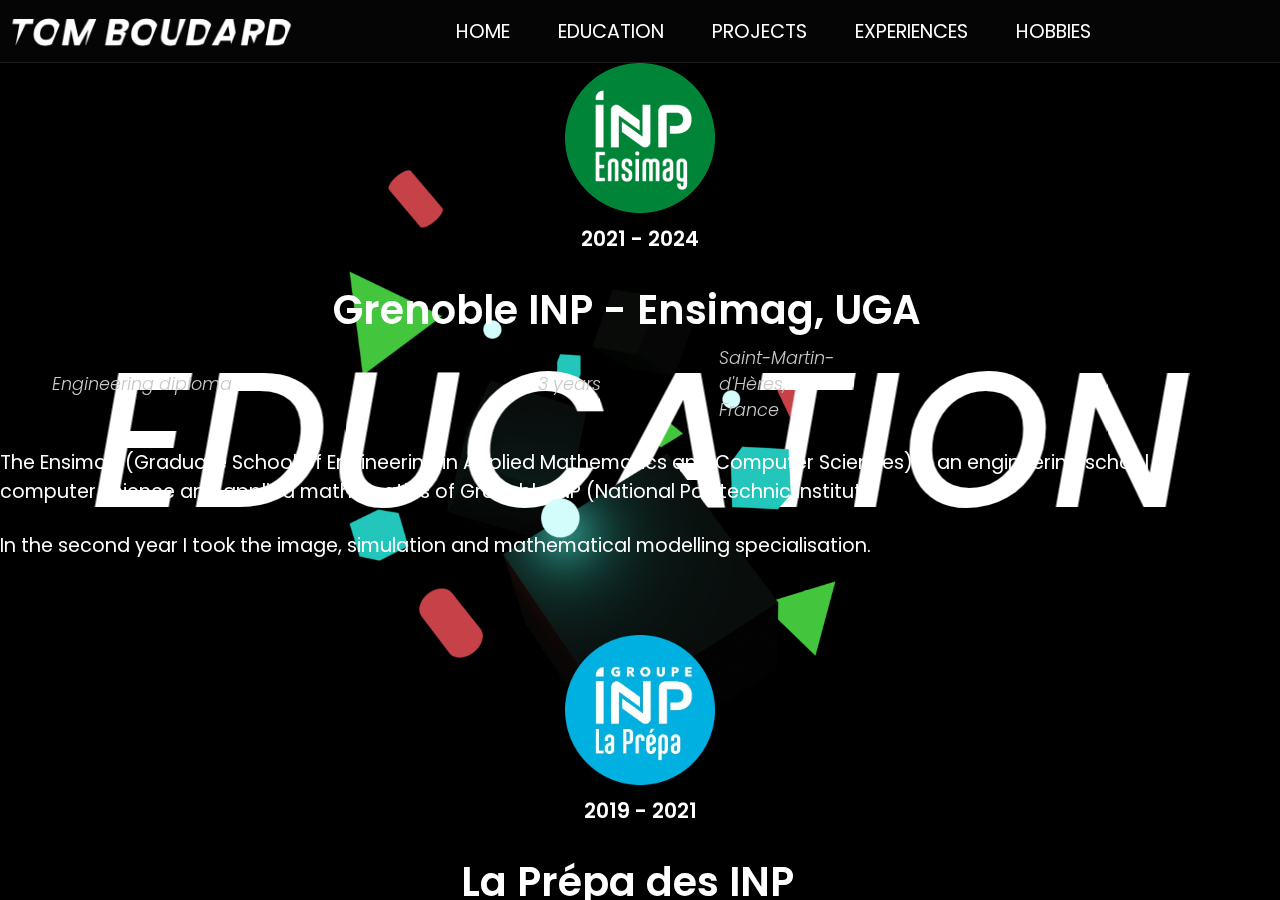
<file: education.html>
<!DOCTYPE html>
<html lang="en">
<head>
    <meta charset="UTF-8">
    <meta http-equiv="X-UA-Compatible" content="IE=edge">
    <meta name="viewport" content="width=device-width, initial-scale=1.0">
    <title>Tom Boudard</title>
    <link rel="stylesheet" href="https://cdnjs.cloudflare.com/ajax/libs/font-awesome/6.2.1/css/all.min.css" integrity="sha512-MV7K8+y+gLIBoVD59lQIYicR65iaqukzvf/nwasF0nqhPay5w/9lJmVM2hMDcnK1OnMGCdVK+iQrJ7lzPJQd1w==" crossorigin="anonymous" referrerpolicy="no-referrer" />
    <link rel="shortcut icon" href="assets/Icone_01.png">
    <link rel="stylesheet" href="style_secondary.css">
</head>
<body>
    <header>
        <img src="assets/Icone_03.png" alt="Tom Boudard" class="logo">
        <ul class="navbar-menu">
            <li class="navbar-item">
                <a href="index.html" class="navbar-link">
                    <i class="fa-solid fa-house navbar-icon"></i>
                    <span class="navbar-title">Home</span>
                </a>
            </li>
            <li class="navbar-item">
                <a href="education.html" class="navbar-link">
                    <i class="fa-solid fa-graduation-cap navbar-icon"></i>
                    <span class="navbar-title">Education</span>
                </a>
            </li>
            <li class="navbar-item">
                <a href="projects.html" class="navbar-link">
                    <i class="fa-solid fa-folder-open navbar-icon"></i>
                    <span class="navbar-title">Projects</span>
                </a>
            </li>
            <li class="navbar-item">
                <a href="experiences.html" class="navbar-link">
                    <i class="fa-solid fa-chart-simple navbar-icon"></i>
                    <span class="navbar-title">Experiences</span>
                </a>
            </li>
            <li class="navbar-item">
                <a href="hobbies.html" class="navbar-link">
                    <i class="fa-solid fa-music navbar-icon"></i>
                    <span class="navbar-title">Hobbies</span>
                </a>
            </li>
        </ul>
    </header>
    <main>
        <!-- <img src="assets/1080p/Background_01.png" data-speedx="0" data-speedy="0" data-speedz="0" data-left="0" data-rotation="0" class="parallax Background"> -->
        <img src="assets/1080p/Sphere_03.png" data-speedx="0.03" data-speedy="0.01" data-speedz="0.1" data-left="1" data-rotation="0.3" class="parallax Sphere_03">
        <img src="assets/1080p/Cube_05.png" data-speedx="0.04" data-speedy="0.02" data-speedz="0.11" data-left="1" data-rotation="0.31" class="parallax Cube_05">
        <img src="assets/1080p/Cylinder_03.png" data-speedx="0.05" data-speedy="0.03" data-speedz="0.12" data-left="-1" data-rotation="0.32" class="parallax Cylinder_03">
        <img src="assets/1080p/Pyramid_03.png" data-speedx="0.06" data-speedy="0.04" data-speedz="0.13" data-left="-1" data-rotation="0.33" class="parallax Pyramid_03">
        <img src="assets/1080p/Cylinder_02.png" data-speedx="0.07" data-speedy="0.05" data-speedz="0.14" data-left="1" data-rotation="0.34" class="parallax Cylinder_02">
        <img src="assets/1080p/Cube_03.png" data-speedx="0.08" data-speedy="0.06" data-speedz="0.15" data-left="1" data-rotation="0.35" class="parallax Cube_03">
        <img src="assets/1080p/Sphere_02.png" data-speedx="0.09" data-speedy="0.07" data-speedz="0.16" data-left="-1" data-rotation="0.36" class="parallax Sphere_02">
        <img src="assets/1080p/Cube_06.png" data-speedx="0.1" data-speedy="0.08" data-speedz="0.17" data-left="1" data-rotation="0.37" class="parallax Cube_06">
        <img src="assets/1080p/Cube_02.png" data-speedx="0.12" data-speedy="0.09" data-speedz="0.18" data-left="1" data-rotation="0.38" class="parallax Cube_02">
        <div data-speedx="0.13" data-speedy="0.11" data-speedz="0" data-left="0" data-rotation="0" class="text parallax">
            <h1>Education</h1>
        </div>
        <img src="assets/1080p/Pyramid_01.png" data-speedx="0.11" data-speedy="0.1" data-speedz="0.19" data-left="1" data-rotation="0.39" class="parallax Pyramid_01">
        <img src="assets/1080p/Cube_04.png" data-speedx="0.14" data-speedy="0.11" data-speedz="0.2" data-left="-1" data-rotation="0.4" class="parallax Cube_04">
        <img src="assets/1080p/Pyramid_02.png" data-speedx="0.145" data-speedy="0.115" data-speedz="0.21" data-left="-1" data-rotation="0.41" class="parallax Pyramid_02">
        <img src="assets/1080p/Cube_01.png" data-speedx="0.15" data-speedy="0.12" data-speedz="0.22" data-left="1" data-rotation="0.42" class="parallax Cube_01">
        <img src="assets/1080p/Sphere_01.png" data-speedx="0.16" data-speedy="0.13" data-speedz="0.23" data-left="1" data-rotation="0.43" class="parallax Sphere_01">
        <img src="assets/1080p/Cylinder_01.png" data-speedx="0.17" data-speedy="0.14" data-speedz="0.24" data-left="1" data-rotation="0.44" class="parallax Cylinder_01">
        <div class="main_content">
            <div class="frame">
                <div class="resume">
                    <img src="assets/EnsimagCircle.png" alt="Ensimag" class="photo">
                    <span>2021 - 2024</span>
                </div>
                <div class="content">
                    <h2>Grenoble INP - Ensimag, UGA</h2>
                        <div class="summary education_summary">
                            <i class="fa-solid fa-graduation-cap"></i><h4> Engineering diploma</h4>
                            <i class="fa-solid fa-hourglass-half"></i><h4> 3 years</h4>
                            <i class="fa-solid fa-location-dot"></i><h4> Saint-Martin-d'Hères, France</h4>
                        </div>
                    <h3>The Ensimag (Graduate School of Engineering in Applied Mathematics and Computer Sciences) is an engineering school of computer science and applied mathematics of Grenoble INP (National Polytechnic Institut).</h3>
                    <h3>In the second year I took the image, simulation and mathematical modelling specialisation.</h3>
                </div>
            </div>
            <div class="frame">
                <div class="resume">
                    <img src="assets/CPPCircle.png" alt="La Prépa des INP - Grenoble" class="photo">
                    <span>2019 - 2021</span>
                </div>
                <div class="content">
                    <h2>La Prépa des INP</h2>
                        <div class="summary education_summary">
                            <i></i><h4> </h4>
                            <i class="fa-solid fa-hourglass-half"></i><h4> 2 years</h4>
                            <i class="fa-solid fa-location-dot"></i><h4> Saint-Martin-d'Hères, France</h4>
                        </div>
                    <h3>La Prépa des INP (National Polytechnic Institut) is a generalist scientific preparatory class in order to access to an engineering school.</h3>
                    <h3>The main subjects studied were mathematics (analysis, algebra, ...), physics (mechanics, electricity, optics, ...), computer science, chemistry (organic, thermochemistry, crystallography, ...), english, spanish and many more.</h3>
                </div>
            </div>
            <div class="frame">
                <div class="resume">
                    <img src="assets/SaintEtienne.png" alt="Groupe Scolaire Saint Etienne" class="photo">
                    <span>2016 - 2019</span>
                </div>
                <div class="content">
                    <h2>High School Saint Etienne</h2>
                        <div class="summary education_summary">
                            <i class="fa-solid fa-graduation-cap"></i><h4> General scientific baccalaureate</h4>
                            <i class="fa-solid fa-hourglass-half"></i><h4> 3 years</h4>
                            <i class="fa-solid fa-location-dot"></i><h4> Sens, France</h4>
                        </div>
                    <h3>General scientific baccalaureate with
                        option earth and life sciences and speciality
                        mathematics, passed with merit.
                    </h3>
                </div>
            </div>
        </div>
    </main>
    <script src="js/app.js"></script>
</body>
</html>
</file>
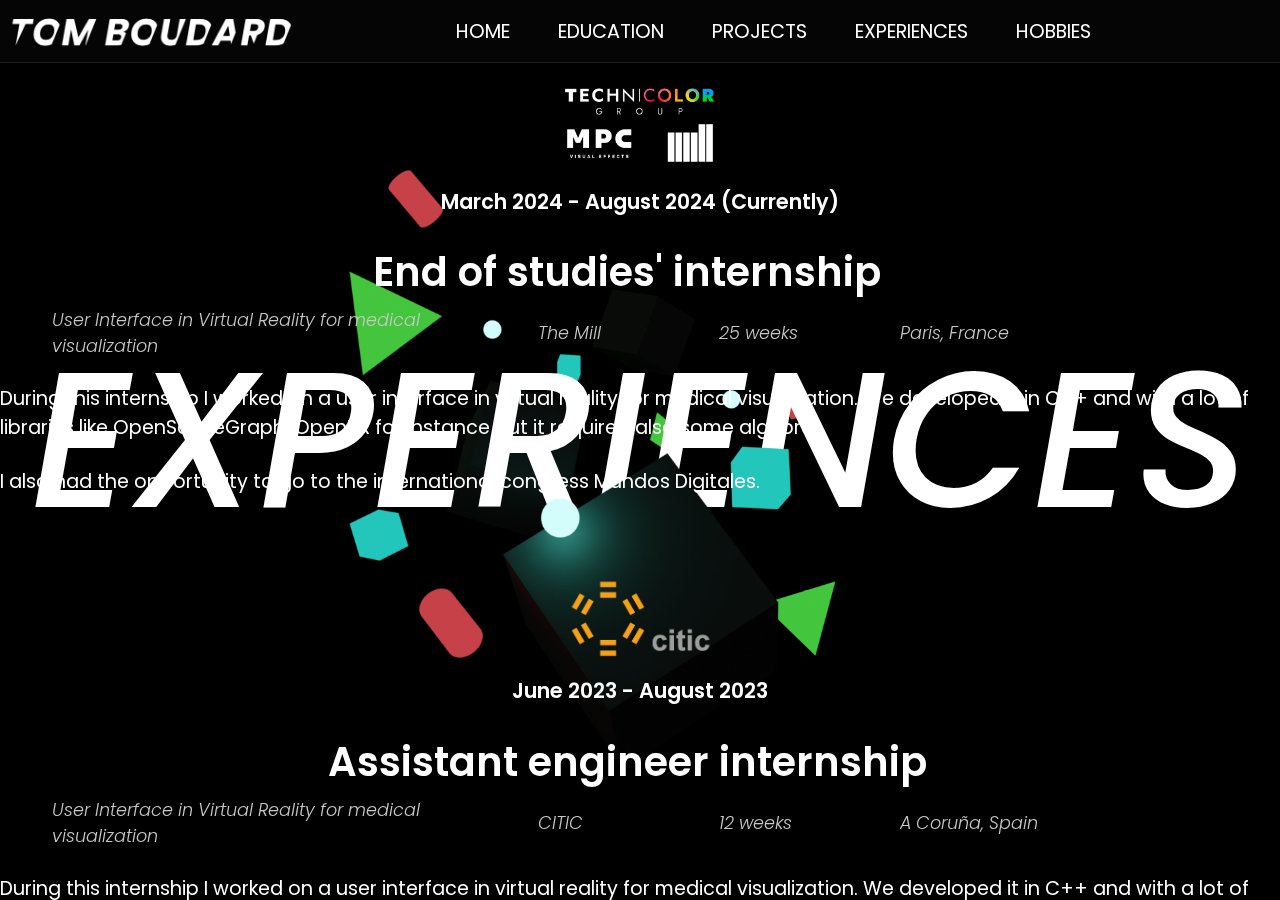
<file: experiences.html>
<!DOCTYPE html>
<html lang="en">
<head>
    <meta charset="UTF-8">
    <meta http-equiv="X-UA-Compatible" content="IE=edge">
    <meta name="viewport" content="width=device-width, initial-scale=1.0">
    <title>Tom Boudard</title>
    <link rel="stylesheet" href="https://cdnjs.cloudflare.com/ajax/libs/font-awesome/6.2.1/css/all.min.css" integrity="sha512-MV7K8+y+gLIBoVD59lQIYicR65iaqukzvf/nwasF0nqhPay5w/9lJmVM2hMDcnK1OnMGCdVK+iQrJ7lzPJQd1w==" crossorigin="anonymous" referrerpolicy="no-referrer" />
    <link rel="shortcut icon" href="assets/Icone_01.png">
    <link rel="stylesheet" href="style_secondary.css">
</head>
<body>
    <header>
        <img src="assets/Icone_03.png" alt="Tom Boudard" class="logo">
        <ul class="navbar-menu">
            <li class="navbar-item">
                <a href="index.html" class="navbar-link">
                    <i class="fa-solid fa-house navbar-icon"></i>
                    <span class="navbar-title">Home</span>
                </a>
            </li>
            <li class="navbar-item">
                <a href="education.html" class="navbar-link">
                    <i class="fa-solid fa-graduation-cap navbar-icon"></i>
                    <span class="navbar-title">Education</span>
                </a>
            </li>
            <li class="navbar-item">
                <a href="projects.html" class="navbar-link">
                    <i class="fa-solid fa-folder-open navbar-icon"></i>
                    <span class="navbar-title">Projects</span>
                </a>
            </li>
            <li class="navbar-item">
                <a href="experiences.html" class="navbar-link">
                    <i class="fa-solid fa-chart-simple navbar-icon"></i>
                    <span class="navbar-title">Experiences</span>
                </a>
            </li>
            <li class="navbar-item">
                <a href="hobbies.html" class="navbar-link">
                    <i class="fa-solid fa-music navbar-icon"></i>
                    <span class="navbar-title">Hobbies</span>
                </a>
            </li>
        </ul>
    </header>
    <main>
        <!-- <img src="assets/1080p/Background_01.png" data-speedx="0" data-speedy="0" data-speedz="0" data-left="0" data-rotation="0" class="parallax Background"> -->
        <img src="assets/1080p/Sphere_03.png" data-speedx="0.03" data-speedy="0.01" data-speedz="0.1" data-left="1" data-rotation="0.3" class="parallax Sphere_03">
        <img src="assets/1080p/Cube_05.png" data-speedx="0.04" data-speedy="0.02" data-speedz="0.11" data-left="1" data-rotation="0.31" class="parallax Cube_05">
        <img src="assets/1080p/Cylinder_03.png" data-speedx="0.05" data-speedy="0.03" data-speedz="0.12" data-left="-1" data-rotation="0.32" class="parallax Cylinder_03">
        <img src="assets/1080p/Pyramid_03.png" data-speedx="0.06" data-speedy="0.04" data-speedz="0.13" data-left="-1" data-rotation="0.33" class="parallax Pyramid_03">
        <img src="assets/1080p/Cylinder_02.png" data-speedx="0.07" data-speedy="0.05" data-speedz="0.14" data-left="1" data-rotation="0.34" class="parallax Cylinder_02">
        <img src="assets/1080p/Cube_03.png" data-speedx="0.08" data-speedy="0.06" data-speedz="0.15" data-left="1" data-rotation="0.35" class="parallax Cube_03">
        <img src="assets/1080p/Sphere_02.png" data-speedx="0.09" data-speedy="0.07" data-speedz="0.16" data-left="-1" data-rotation="0.36" class="parallax Sphere_02">
        <img src="assets/1080p/Cube_06.png" data-speedx="0.1" data-speedy="0.08" data-speedz="0.17" data-left="1" data-rotation="0.37" class="parallax Cube_06">
        <img src="assets/1080p/Cube_02.png" data-speedx="0.12" data-speedy="0.09" data-speedz="0.18" data-left="1" data-rotation="0.38" class="parallax Cube_02">
        <div data-speedx="0.13" data-speedy="0.11" data-speedz="0" data-left="0" data-rotation="0" class="text parallax">
            <h1>Experiences</h1>
        </div>
        <img src="assets/1080p/Pyramid_01.png" data-speedx="0.11" data-speedy="0.1" data-speedz="0.19" data-left="1" data-rotation="0.39" class="parallax Pyramid_01">
        <img src="assets/1080p/Cube_04.png" data-speedx="0.14" data-speedy="0.11" data-speedz="0.2" data-left="-1" data-rotation="0.4" class="parallax Cube_04">
        <img src="assets/1080p/Pyramid_02.png" data-speedx="0.145" data-speedy="0.115" data-speedz="0.21" data-left="-1" data-rotation="0.41" class="parallax Pyramid_02">
        <img src="assets/1080p/Cube_01.png" data-speedx="0.15" data-speedy="0.12" data-speedz="0.22" data-left="1" data-rotation="0.42" class="parallax Cube_01">
        <img src="assets/1080p/Sphere_01.png" data-speedx="0.16" data-speedy="0.13" data-speedz="0.23" data-left="1" data-rotation="0.43" class="parallax Sphere_01">
        <img src="assets/1080p/Cylinder_01.png" data-speedx="0.17" data-speedy="0.14" data-speedz="0.24" data-left="1" data-rotation="0.44" class="parallax Cylinder_01">
        <div class="main_content">
            <div class="frame">
                <div class="resume">
                    <img src="assets/Technicolor.png" alt="Technicolor Group" class="photo">
                    <span>March 2024 - August 2024 (Currently)</span>
                </div>
                <div class="content">
                    <h2>End of studies' internship</h2>
                    <div class="summary experiences_summary">
                        <i class="fa-solid fa-book"></i><h4> User Interface in Virtual Reality for medical visualization</h4>
                        <i class="fa-solid fa-building"></i><h4> The Mill</h4>
                        <i class="fa-solid fa-hourglass-half"></i><h4> 25 weeks</h4>
                        <i class="fa-solid fa-location-dot"></i><h4> Paris, France</h4>
                    </div>
                    <h3>During this internship I worked on a user interface in virtual reality for medical visualization. We developed it in C++ and with a lot of libraries like OpenSceneGraph, OpenXR for instance but it required also some algebra.</h3>
                    <h3>I also had the opportunity to go to the international congress Mundos Digitales.</h3>
                </div>
            </div>
            <div class="frame">
                <div class="resume">
                    <img src="assets/CITIC.png" alt="Citic" class="photo">
                    <span>June 2023 - August 2023</span>
                </div>
                <div class="content">
                    <h2>Assistant engineer internship</h2>
                    <div class="summary experiences_summary">
                        <i class="fa-solid fa-book"></i><h4> User Interface in Virtual Reality for medical visualization</h4>
                        <i class="fa-solid fa-building"></i><h4> CITIC</h4>
                        <i class="fa-solid fa-hourglass-half"></i><h4> 12 weeks</h4>
                        <i class="fa-solid fa-location-dot"></i><h4> A Coruña, Spain</h4>
                    </div>
                    <h3>During this internship I worked on a user interface in virtual reality for medical visualization. We developed it in C++ and with a lot of libraries like OpenSceneGraph, OpenXR for instance but it required also some algebra.</h3>
                    <h3>I also had the opportunity to go to the international congress Mundos Digitales.</h3>
                </div>
            </div>
            <div class="frame">
                <div class="resume">
                    <img src="assets/ArturiaWhite.png" alt="Arturia" class="photo">
                    <span>June 2022 - July 2022</span>
                </div>
                <div class="content">
                    <h2>Internship</h2>
                    <div class="summary experiences_summary">
                        <i class="fa-solid fa-book"></i><h4> Stocktake of the aftersales department and repairs of musical units</h4>
                        <i class="fa-solid fa-building"></i><h4> Arturia</h4>
                        <i class="fa-solid fa-hourglass-half"></i><h4>7 weeks</h4>
                        <i class="fa-solid fa-location-dot"></i><h4> Montbonnot-Saint-Martin, France</h4>
                    </div>
                    <h3>During this internship I had the opportunity to learn a lot about how synthesizers work for example, by doing the stocktake of the aftersales department and by repairing musical units.</h3>
                </div>
            </div>
        </div>
    </main>
    <!--    <script src="https://cdnjs.cloudflare.com/ajax/libs/gsap/3.11.5/gsap.min.js"></script>-->
    <script src="js/app.js"></script>
</body>
</html>
</file>
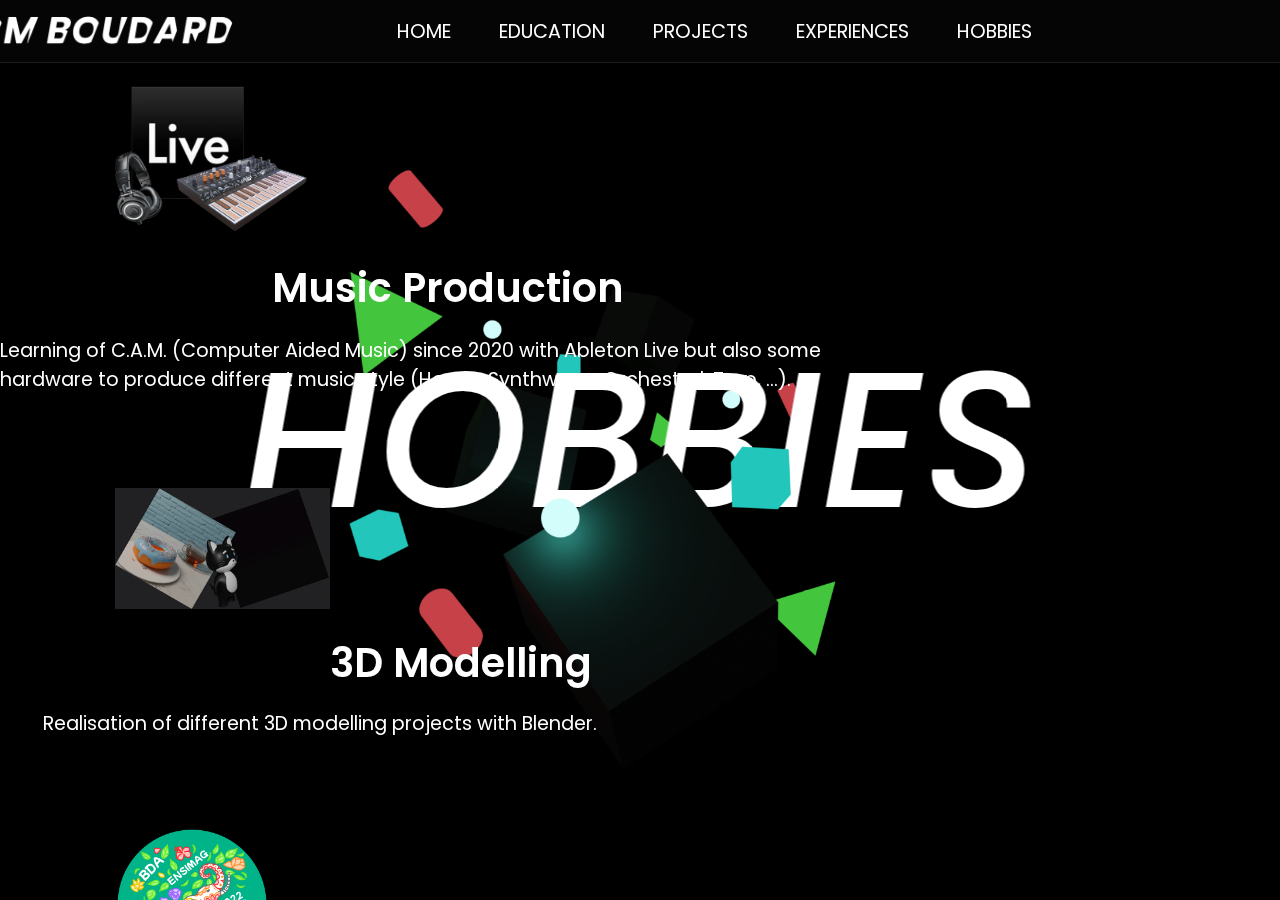
<file: hobbies.html>
<!DOCTYPE html>
<html lang="en">
<head>
    <meta charset="UTF-8">
    <meta http-equiv="X-UA-Compatible" content="IE=edge">
    <meta name="viewport" content="width=device-width, initial-scale=1.0">
    <title>Tom Boudard</title>
    <link rel="stylesheet" href="https://cdnjs.cloudflare.com/ajax/libs/font-awesome/6.2.1/css/all.min.css" integrity="sha512-MV7K8+y+gLIBoVD59lQIYicR65iaqukzvf/nwasF0nqhPay5w/9lJmVM2hMDcnK1OnMGCdVK+iQrJ7lzPJQd1w==" crossorigin="anonymous" referrerpolicy="no-referrer" />
    <link rel="shortcut icon" href="assets/Icone_01.png">
    <link rel="stylesheet" href="style_secondary.css">
</head>
<body>
    <header>
        <nav class="navbar">
            <img src="assets/Icone_03.png" alt="Tom Boudard" class="logo">
            <ul class="navbar-menu">
                <li class="navbar-item">
                    <a href="index.html" class="navbar-link">
                        <i class="fa-solid fa-house navbar-icon"></i>
                        <span class="navbar-title">Home</span>
                    </a>
                </li>
                <li class="navbar-item">
                    <a href="education.html" class="navbar-link">
                        <i class="fa-solid fa-graduation-cap navbar-icon"></i>
                        <span class="navbar-title">Education</span>
                    </a>
                </li>
                <li class="navbar-item">
                    <a href="projects.html" class="navbar-link">
                        <i class="fa-solid fa-folder-open navbar-icon"></i>
                        <span class="navbar-title">Projects</span>
                    </a>
                </li>
                <li class="navbar-item">
                    <a href="experiences.html" class="navbar-link">
                        <i class="fa-solid fa-chart-simple navbar-icon"></i>
                        <span class="navbar-title">Experiences</span>
                    </a>
                </li>
                <li class="navbar-item">
                    <a href="hobbies.html" class="navbar-link">
                        <i class="fa-solid fa-music navbar-icon"></i>
                        <span class="navbar-title">Hobbies</span>
                    </a>
                </li>
            </ul>
        </nav>
    </header>
    <main>
<!--                <img src="assets/1080p/Background_01.png" data-speedx="0" data-speedy="0" data-speedz="0" data-left="0" data-rotation="0" class="parallax Background">-->
        <img src="assets/1080p/Sphere_03.png" data-speedx="0.03" data-speedy="0.01" data-speedz="0.1" data-left="1" data-rotation="0.3" class="parallax Sphere_03">
        <img src="assets/1080p/Cube_05.png" data-speedx="0.04" data-speedy="0.02" data-speedz="0.11" data-left="1" data-rotation="0.31" class="parallax Cube_05">
        <img src="assets/1080p/Cylinder_03.png" data-speedx="0.05" data-speedy="0.03" data-speedz="0.12" data-left="-1" data-rotation="0.32" class="parallax Cylinder_03">
        <img src="assets/1080p/Pyramid_03.png" data-speedx="0.06" data-speedy="0.04" data-speedz="0.13" data-left="-1" data-rotation="0.33" class="parallax Pyramid_03">
        <img src="assets/1080p/Cylinder_02.png" data-speedx="0.07" data-speedy="0.05" data-speedz="0.14" data-left="1" data-rotation="0.34" class="parallax Cylinder_02">
        <img src="assets/1080p/Cube_03.png" data-speedx="0.08" data-speedy="0.06" data-speedz="0.15" data-left="1" data-rotation="0.35" class="parallax Cube_03">
        <img src="assets/1080p/Sphere_02.png" data-speedx="0.09" data-speedy="0.07" data-speedz="0.16" data-left="-1" data-rotation="0.36" class="parallax Sphere_02">
        <img src="assets/1080p/Cube_06.png" data-speedx="0.1" data-speedy="0.08" data-speedz="0.17" data-left="1" data-rotation="0.37" class="parallax Cube_06">
        <img src="assets/1080p/Pyramid_01.png" data-speedx="0.11" data-speedy="0.09" data-speedz="0.18" data-left="1" data-rotation="0.38" class="parallax Pyramid_01">
        <img src="assets/1080p/Cube_02.png" data-speedx="0.12" data-speedy="0.1" data-speedz="0.19" data-left="1" data-rotation="0.39" class="parallax Cube_02">
        <div data-speedx="0.13" data-speedy="0.11" data-speedz="0" data-left="0" data-rotation="0" class="text parallax">
            <h1>Hobbies</h1>
        </div>
        <img src="assets/1080p/Cube_04.png" data-speedx="0.14" data-speedy="0.11" data-speedz="0.2" data-left="-1" data-rotation="0.4" class="parallax Cube_04">
        <img src="assets/1080p/Pyramid_02.png" data-speedx="0.145" data-speedy="0.115" data-speedz="0.21" data-left="-1" data-rotation="0.41" class="parallax Pyramid_02">
        <img src="assets/1080p/Cube_01.png" data-speedx="0.15" data-speedy="0.12" data-speedz="0.22" data-left="1" data-rotation="0.42" class="parallax Cube_01">
        <img src="assets/1080p/Sphere_01.png" data-speedx="0.16" data-speedy="0.13" data-speedz="0.23" data-left="1" data-rotation="0.43" class="parallax Sphere_01">
        <img src="assets/1080p/Cylinder_01.png" data-speedx="0.17" data-speedy="0.14" data-speedz="0.24" data-left="1" data-rotation="0.44" class="parallax Cylinder_01">
        <div class="main_content">
            <div class="frame">
                <div class="resume" style="float:left;width:30%;height:100%;">
                    <img src="assets/CAM.png" alt="CAM" class="photo" style="width: 60%">
                </div>
                <div class="content" style="float:left;width:70%;height:100%;">
                    <h2>Music Production</h2>
                    <h3>Learning of C.A.M. (Computer Aided Music) since 2020 with Ableton Live but also some hardware to produce different music style (House, Synthwave, Orchestral, Trap, ...).</h3>
                </div>
            </div>
            <div class="frame">
                <div class="resume" style="float:left;width:30%;height:100%;">
                    <img src="assets/3DModelling.gif" alt="3D Modelling Gif" class="photo" style="width: 60%">
                </div>
                <div class="content" style="float:left;width:70%;height:100%;">
                    <h2>3D Modelling</h2>
                    <h3>Realisation of different 3D modelling projects with Blender.</h3>
                </div>
            </div>
            <div class="frame">
                <div class="resume" style="float:left;width:30%;height:100%;">
                    <img src="assets/BDAEnsimag.png" alt="BDA Ensimag" class="photo">
                </div>
                <div class="content" style="float:left;width:70%;height:100%;">
                    <h2>Art association of Ensimag</h2>
                    <h3>Member of the 2022-2023's mandate of the art association of Ensimag. The purpose was to organize different events about art for the students of our school.</h3>
                </div>
            </div>
            <div class="frame">
                <div class="resume" style="float:left;width:30%;height:100%;">
                    <i class="fa-solid fa-pen-ruler" style="font-size: 5rem;color: rgba(255,255,255,0.5)"></i>
                </div>
                <div class="content" style="float:left;width:70%;height:100%;">
                    <h2>Papercraft</h2>
                    <h3>Construction of big paper sculptures starting from a 3D model and the software Pepakura Designer in order to create patterns.</h3>
                </div>
            </div>
            <div class="frame">
                <div class="resume" style="float:left;width:30%;height:100%;">
                    <i class="fa-solid fa-dumbbell" style="font-size: 5rem;color: rgba(255,255,255,0.5)"></i>
                </div>
                <div class="content" style="float:left;width:70%;height:100%;">
                    <h2>Climbing</h2>
                    <h3>Practice of climbing during 2 years in the C.A.F. Paron (from 2016 to 2018) and now practice of bouldering climbing on my free time.</h3>
                    <h3>Two bouldering tournaments, one in 2016 in Paron and one in 2017 in Dijon.</h3>
                </div>
            </div>
            <div class="frame">
                <div class="resume" style="float:left;width:30%;height:100%;">
                    <img src="assets/BikeTrip.png" alt="BikeTrip" class="photo">
                </div>
                <div class="content" style="float:left;width:70%;height:100%;">
                    <h2>Cycling</h2>
                    <h3>Trip from Grenoble to the Mediterranean Sea (more pecisely Arles) of around 400 km in 10 days in June 2021.</h3>
                </div>
            </div>
            <div class="frame">
                <div class="resume" style="float:left;width:30%;height:100%;">
                    <i class="fa-solid fa-guitar" style="font-size: 5rem;color: rgba(255,255,255,0.5)"></i>
                </div>
                <div class="content" style="float:left;width:70%;height:100%;">
                    <h2>Guitar</h2>
                    <h3>Playing guitar for 10 years in different music style (Rock, Blues, Fingerpicking, ...) including 7 years with classes.</h3>
                </div>
            </div>
        </div>
    </main>
    <!--    <script src="https://cdnjs.cloudflare.com/ajax/libs/gsap/3.11.5/gsap.min.js"></script>-->
    <script src="js/app.js"></script>
</body>
</html>
</file>
<file: style_secondary.css>
@import url('https://fonts.googleapis.com/css2?family=Oswald:wght@500&family=Poppins:wght@100;300;400;800&display=swap');

@keyframes SlideInUp {
    from{
        transform: translateY(700%);
    }
    to{
        transform: translateY(3.5%);
    }
}

@keyframes FadeIn {
    from{
        filter: opacity(0%);
    }
    to{
        filter: opacity(100%);
    }
}

@keyframes SlideInDown {
    from{
        transform: translateY(-80px);
    }
    to{
        transform: translateY(0%);
    }
}

@keyframes SlideInDownOutUp {
    from{
        transform: translateY(-400%);
        color: rgba(255, 255, 255, 0);
    }

    60%{
        transform: translateY(0%);
        color: rgb(255, 255, 255);
    }

    to{
        transform: translateY(-400%);
        color: rgba(255, 255, 255, 0);
    }
}


*, *::before, *::after{
  padding: 0;
  margin: 0;
  box-sizing: border-box;
}

::selection {
 background-color: rgba(0, 255, 234, 0.37);
}

::-webkit-scrollbar {
width: 6px;
height: 6px;
}
::-webkit-scrollbar-track {
border-radius: 10px;
background: rgba(255, 255, 255, 0.25);
}
::-webkit-scrollbar-thumb{
border-radius: 10px;
background: rgba(255, 255, 255, 0.7);
}
::-webkit-scrollbar-thumb:hover{
background: rgba(201, 201, 201, 0.7);
}

body{
    font-family: "Poppins", sans-serif;
    background-color: black;
}

.logo{
    height: 60px;
    margin-right: 10vw;
    user-select: none;
}

header{
    position: absolute;
    z-index: 99999;
    width: 100%;
    padding: 0.2rem 0;
    top: 0;
    left: 0;
    border-bottom: 1px solid rgba(255, 255, 255, 0.1);
    background-color: rgba(255, 255, 255, 0.02);
    display: flex;
    height: 7%;

    animation: SlideInDown 0.5s 1s backwards;
}

header nav{
    margin: 0 auto;
    padding: 0 2rem;
    display: flex;
    justify-content: space-between;
    align-items:  center;
    transform: translateX(-11vw);

}

header ul{
    display: flex;
    list-style: none;
    align-items: center;
}

header ul a{
    text-decoration: none;
    color: white;
    padding: 0 1.5rem;
    text-transform: uppercase;
    font-weight: 400;
    font-size: 1.2rem;
    box-shadow: inset 0 0 0 0 rgba(255, 255, 255, 0.56);
    transition: border-top-color .3s ease-in-out, box-shadow .3s ease-in-out;
}


header ul a:hover {
  color: #ffffff;
  box-shadow: inset 200px 0 0 0 rgba(255, 255, 255, 0.25);
}

main{
    position: relative;
    height: 100vh;
    width: 100vw;
    overflow: hidden;
    display: flex;
    justify-content: center;
    align-items: end;
}

.main_content {
    overflow: auto;
    display: grid;
    width: 100%;
    height: 93%;
    gap: 50px;

    z-index: 999;
    place-items: center;
}

.presentation{
    background-color: rgba(255, 255, 255, 0.13);
    width: 80%;
    height: 80%;
    display: flex;
    margin: 50px;

    animation-name: SlideInUp;
    animation-duration: 1s;
    animation-delay: 1.1s;
    animation-fill-mode: backwards;
}

.resume{
    display: grid;
    place-items: center;
    place-content: center;
    color: white;
    font-size: 1.3rem;
    font-weight: 600;
    gap: 10px;
}

.photo{
    width: 150px;
}

.content{
    margin-top: 2%;
    margin-bottom: 2%;
    margin-right: 2%;
}

.content h2{
    color: white;
    font-weight: 600;
    font-size: 2.5rem;
    display: flex;
    justify-content: center;
}

.content h3{
    color: white;
    font-weight: 400;
    font-size: 1.2rem;
    margin-top: 2%;
    margin-bottom: 2%;
}

.summary{
    color: #c9c8c8;
    display: grid;
    grid-auto-flow: column;
    grid-template-columns: 0.5fr 5fr 0.5fr 1.5fr 0.5fr 1.5fr 0.5fr 4fr;
    margin: 5px;
    gap: 3px;
}

.summary h4{
    font-weight: 300;
    font-size: 1.1rem;
    font-style: italic;
    place-self: center;
    justify-self: start;
}


.summary i{
    font-size: 1.6rem;
    place-self: center;
}

/* BACKGROUND */

.parallax{
    pointer-events: none;
    transition: 0.45s cubic-bezier(.2, .49, .32, .99);
    user-select: none;
}

.Background{
    position: absolute;
    width: 100%;
    top: 50%;
    left: 50%;
    z-index: 1;
}

.Cube_01{
    position: absolute;
    width: 100%;
    top: 50%;
    left: 50%;
    z-index: 15;

    animation-name: FadeIn;
    animation-duration: 1s;
    animation-delay: 0.4s;
    animation-fill-mode: backwards;
}

.Cube_02{
    position: absolute;
    width: 100%;
    top: calc(50%);
    left: calc(50%);
    z-index: 11;

    animation-name: FadeIn;
    animation-duration: 1s;
    animation-delay: 0.4s;
    animation-fill-mode: backwards;
}

.Cube_03{
    position: absolute;
    width: 100%;
    top: calc(50%);
    left: calc(50%);
    z-index: 7;

    animation-name: FadeIn;
    animation-duration: 1s;
    animation-delay: 0.4s;
    animation-fill-mode: backwards;
}

.Cube_04{
    position: absolute;
    width: 100%;
    top: calc(50%);
    left: calc(50%);
    z-index: 13;

    animation-name: FadeIn;
    animation-duration: 1s;
    animation-delay: 0.4s;
    animation-fill-mode: backwards;
}

.Cube_05{
    position: absolute;
    width: 100%;
    top: calc(50%);
    left: calc(50%);
    z-index: 3;

    animation-name: FadeIn;
    animation-duration: 1s;
    animation-delay: 0.4s;
    animation-fill-mode: backwards;
}

.Cube_06{
    position: absolute;
    width: 100%;
    top: calc(50%);
    left: calc(50%);
    z-index: 9;

    animation-name: FadeIn;
    animation-duration: 1s;
    animation-delay: 0.4s;
    animation-fill-mode: backwards;
}

.Cylinder_01{
    position: absolute;
    width: 100%;
    top: calc(50%);
    left: calc(50%);
    z-index: 17;

    animation-name: FadeIn;
    animation-duration: 1s;
    animation-delay: 0.4s;
    animation-fill-mode: backwards;
}

.Cylinder_02{
    position: absolute;
    width: 100%;
    top: calc(50%);
    left: calc(50%);
    z-index: 6;

    animation-name: FadeIn;
    animation-duration: 1s;
    animation-delay: 0.4s;
    animation-fill-mode: backwards;
}

.Cylinder_03{
    position: absolute;
    width: 100%;
    top: calc(50%);
    left: calc(50%);
    z-index: 4;

    animation-name: FadeIn;
    animation-duration: 1s;
    animation-delay: 0.4s;
    animation-fill-mode: backwards;
}

.Pyramid_01{
    position: absolute;
    width: 100%;
    top: calc(50%);
    left: calc(50%);
    z-index: 10;

    animation-name: FadeIn;
    animation-duration: 1s;
    animation-delay: 0.4s;
    animation-fill-mode: backwards;
}

.Pyramid_02{
    position: absolute;
    width: 100%;
    top: calc(50%);
    left: calc(50%);
    z-index: 14;

    animation-name: FadeIn;
    animation-duration: 1s;
    animation-delay: 0.4s;
    animation-fill-mode: backwards;
}

.Pyramid_03{
    position: absolute;
    width: 100%;
    top: calc(50%);
    left: calc(50%);
    z-index: 5;

    animation-name: FadeIn;
    animation-duration: 1s;
    animation-delay: 0.4s;
    animation-fill-mode: backwards;
}

.Sphere_01{
    position: absolute;
    width: 100%;
    top: calc(50%);
    left: calc(50%);
    z-index: 16;

    animation-name: FadeIn;
    animation-duration: 1s;
    animation-delay: 0.4s;
    animation-fill-mode: backwards;
}

.Sphere_02{
    position: absolute;
    width: 100%;
    top: calc(50%);
    left: calc(50%);
    z-index: 8;

    animation-name: FadeIn;
    animation-duration: 1s;
    animation-delay: 0.4s;
    animation-fill-mode: backwards;
}

.Sphere_03{
    position: absolute;
    width: 100%;
    top: calc(50%);
    left: calc(50%);
    z-index: 2;

    animation-name: FadeIn;
    animation-duration: 1s;
    animation-delay: 0.4s;
    animation-fill-mode: backwards;
}

.text{
    position: absolute;
    z-index: 12;
    top: calc(50% - 10px);
    left: 50%;
    text-align: center;
    text-transform: uppercase;
    color: rgb(255, 255, 255);


}

h1{
    font-weight: 500;
    font-size: 12rem;
    font-style: italic;

    animation: SlideInDownOutUp 2s both;
}

/* RESPONSIVE */

@media (max-width: 1100px){
    .text h1{
        font-size: 8rem;
    }
}

@media (max-width: 725px){
    .text h1{
        font-size: 5rem;
    }
}
</file>
